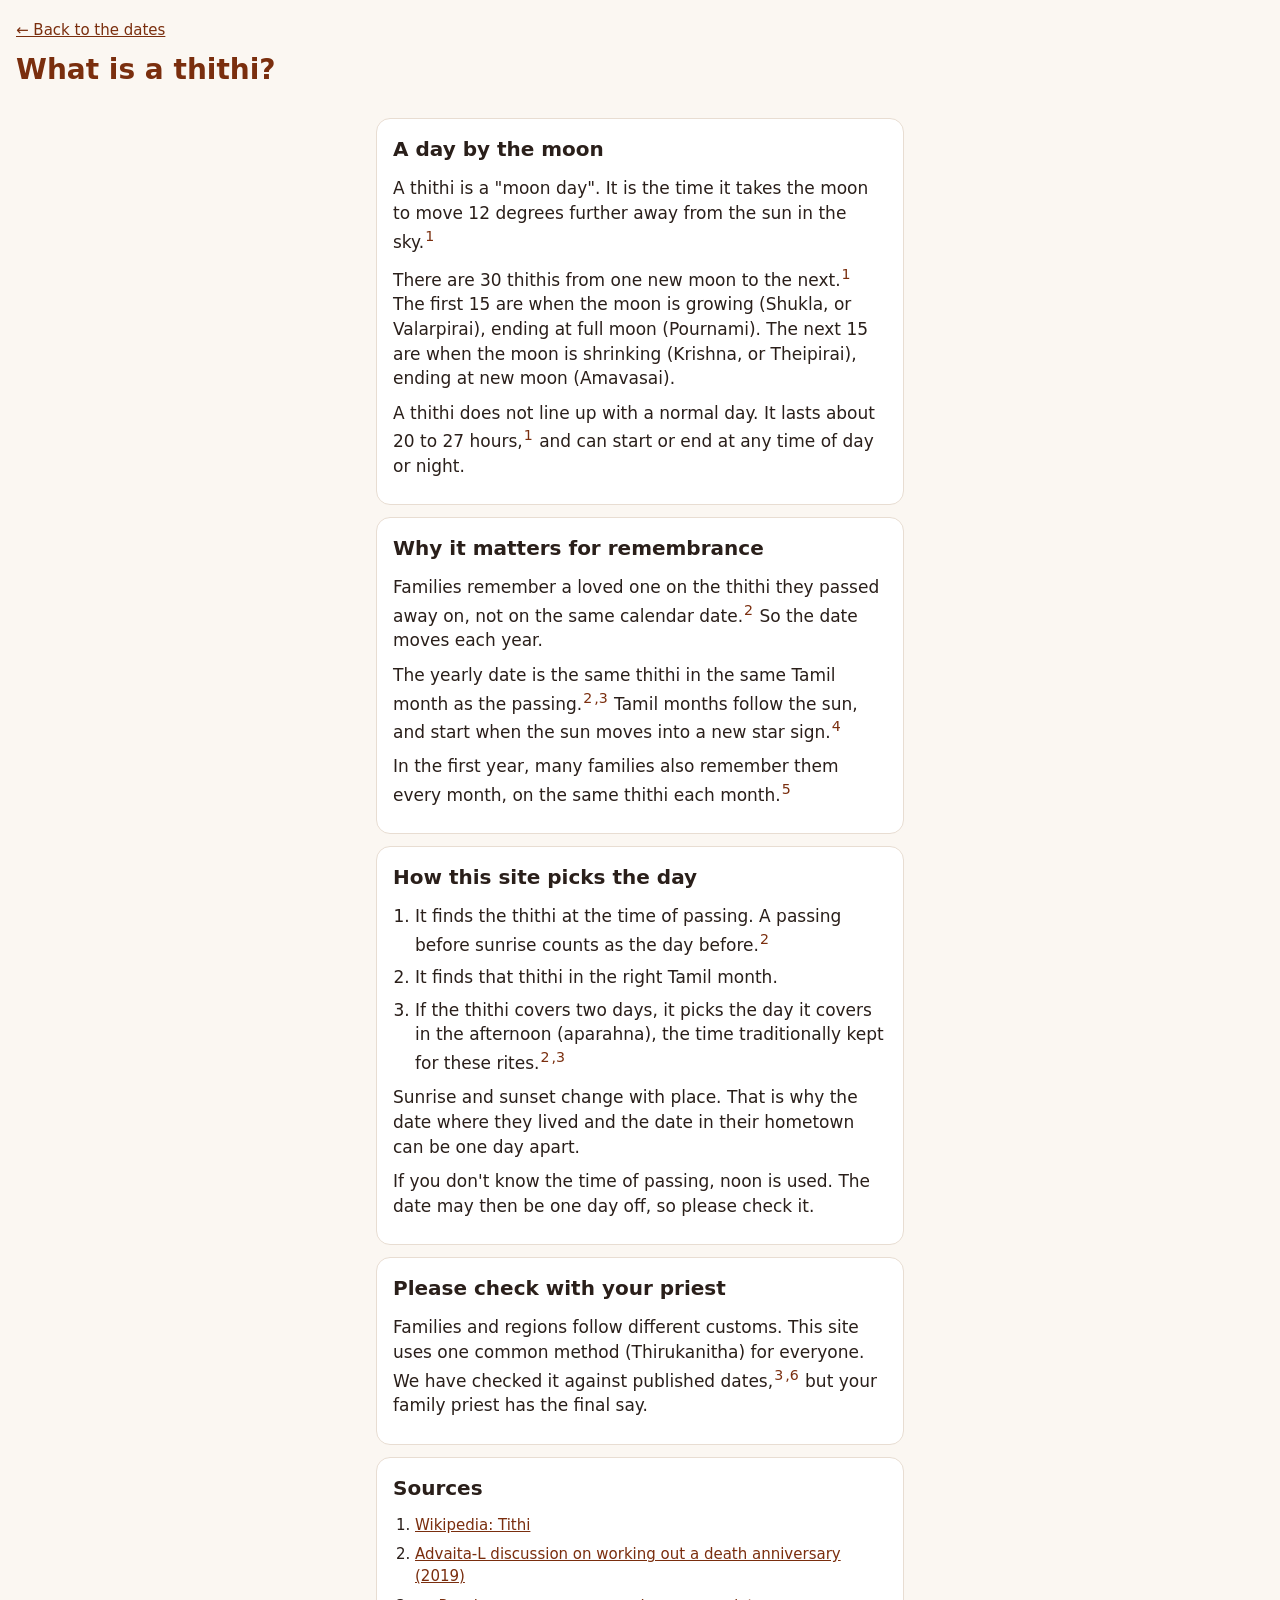
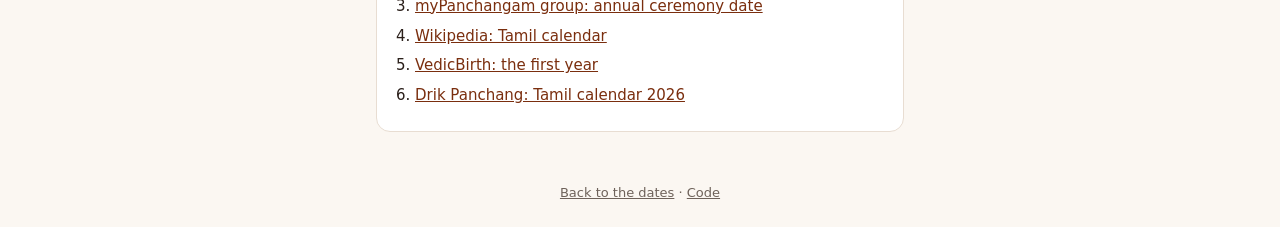
<file: web/help.html>
<!doctype html>
<html lang="en">
<head>
<meta charset="utf-8">
<meta name="viewport" content="width=device-width, initial-scale=1, viewport-fit=cover">
<meta name="theme-color" content="#7a2e0e">
<title>What is a thithi?</title>
<link rel="icon" href="icon.svg" type="image/svg+xml">
<link rel="apple-touch-icon" href="icon-192.png">
<link rel="stylesheet" href="style.css">
</head>
<body>
<header class="top">
  <p class="back"><a href="./">&larr; Back to the dates</a></p>
  <h1>What is a thithi?</h1>
</header>

<main class="help">
  <section class="card">
    <h2>A day by the moon</h2>
    <p>A thithi is a "moon day". It is the time it takes the moon to move 12 degrees further away from the sun in the sky.<sup><a href="#s1">1</a></sup></p>
    <p>There are 30 thithis from one new moon to the next.<sup><a href="#s1">1</a></sup> The first 15 are when the moon is growing (Shukla, or Valarpirai), ending at full moon (Pournami). The next 15 are when the moon is shrinking (Krishna, or Theipirai), ending at new moon (Amavasai).</p>
    <p>A thithi does not line up with a normal day. It lasts about 20 to 27 hours,<sup><a href="#s1">1</a></sup> and can start or end at any time of day or night.</p>
  </section>

  <section class="card">
    <h2>Why it matters for remembrance</h2>
    <p>Families remember a loved one on the thithi they passed away on, not on the same calendar date.<sup><a href="#s2">2</a></sup> So the date moves each year.</p>
    <p>The yearly date is the same thithi in the same Tamil month as the passing.<sup><a href="#s2">2</a><a href="#s3">,3</a></sup> Tamil months follow the sun, and start when the sun moves into a new star sign.<sup><a href="#s4">4</a></sup></p>
    <p>In the first year, many families also remember them every month, on the same thithi each month.<sup><a href="#s5">5</a></sup></p>
  </section>

  <section class="card">
    <h2>How this site picks the day</h2>
    <ol class="steps">
      <li>It finds the thithi at the time of passing. A passing before sunrise counts as the day before.<sup><a href="#s2">2</a></sup></li>
      <li>It finds that thithi in the right Tamil month.</li>
      <li>If the thithi covers two days, it picks the day it covers in the afternoon (aparahna), the time traditionally kept for these rites.<sup><a href="#s2">2</a><a href="#s3">,3</a></sup></li>
    </ol>
    <p>Sunrise and sunset change with place. That is why the date where they lived and the date in their hometown can be one day apart.</p>
    <p>If you don't know the time of passing, noon is used. The date may then be one day off, so please check it.</p>
  </section>

  <section class="card">
    <h2>Please check with your priest</h2>
    <p>Families and regions follow different customs. This site uses one common method (Thirukanitha) for everyone. We have checked it against published dates,<sup><a href="#s3">3</a><a href="#s6">,6</a></sup> but your family priest has the final say.</p>
  </section>

  <section class="card sources">
    <h2>Sources</h2>
    <ol>
      <li id="s1"><a href="https://en.wikipedia.org/wiki/Tithi">Wikipedia: Tithi</a></li>
      <li id="s2"><a href="https://advaita-vedanta.org/archives/advaita-l/2019-October/053377.html">Advaita-L discussion on working out a death anniversary (2019)</a></li>
      <li id="s3"><a href="https://groups.google.com/g/mypanchangam/c/aYzgzVeiL-s">myPanchangam group: annual ceremony date</a></li>
      <li id="s4"><a href="https://en.wikipedia.org/wiki/Tamil_calendar">Wikipedia: Tamil calendar</a></li>
      <li id="s5"><a href="https://www.vedicbirth.com/death/grief/first-year-without-them">VedicBirth: the first year</a></li>
      <li id="s6"><a href="https://www.drikpanchang.com/tamil/tamil-calendar.html?year=2026">Drik Panchang: Tamil calendar 2026</a></li>
    </ol>
  </section>
</main>

<footer>
  <a href="./">Back to the dates</a> &middot; <a href="https://github.com/KuberanK-Adventurer/thithi">Code</a>
</footer>
</body>
</html>
</file>
<file: web/style.css>
:root {
  --bg: #fbf7f2; --card: #ffffff; --ink: #2a1f1a; --muted: #6e625a; --line: #e8ddd2;
  --accent: #7a2e0e; --accent-ink: #ffffff; --soft: #f6e8dc; --warn: #8a5a00;
  color-scheme: light dark;
}
@media (prefers-color-scheme: dark) {
  :root { --bg: #17120f; --card: #221b17; --ink: #f3ebe4; --muted: #b5a79c; --line: #3a2f28;
    --accent: #e08a5a; --accent-ink: #1a0f08; --soft: #33241b; --warn: #e6b450; }
}
* { box-sizing: border-box; }
html { -webkit-text-size-adjust: 100%; }
body { margin: 0; background: var(--bg); color: var(--ink);
  font: 17px/1.45 system-ui, -apple-system, "Segoe UI", Roboto, sans-serif; }
.top { padding: calc(20px + env(safe-area-inset-top)) 16px 8px; }
.top h1 { margin: 0; font-size: 28px; color: var(--accent); }
.sub { margin: 2px 0 0; color: var(--muted); }
main { max-width: 560px; margin: 0 auto; padding: 8px 16px 24px; }
.card { background: var(--card); border: 1px solid var(--line); border-radius: 14px; padding: 16px; margin: 12px 0; }
h2 { font-size: 20px; margin: 0 0 12px; }
label { display: block; font-weight: 600; margin: 14px 0 0; }
input, select { display: block; width: 100%; margin-top: 6px; padding: 12px; font: inherit;
  border: 1px solid var(--line); border-radius: 10px; background: var(--bg); color: var(--ink); min-height: 48px; }
input:focus, select:focus { outline: 2px solid var(--accent); outline-offset: 1px; }
.row { display: grid; grid-template-columns: 1.15fr 1fr; gap: 12px; }
.row > label { min-width: 0; }
input, select { min-width: 0; -webkit-appearance: none; appearance: none; }
select { background-image: linear-gradient(45deg, transparent 50%, var(--muted) 50%), linear-gradient(135deg, var(--muted) 50%, transparent 50%); background-position: calc(100% - 20px) 50%, calc(100% - 14px) 50%; background-size: 6px 6px; background-repeat: no-repeat; padding-right: 36px; }
.hint { color: var(--muted); font-size: 14px; margin: 6px 0 0; }
.center { text-align: center; }
button { width: 100%; margin-top: 20px; min-height: 52px; border: 0; border-radius: 12px;
  background: var(--accent); color: var(--accent-ink); font-family: inherit; font-size: 18px; font-weight: 600; cursor: pointer; }
button:disabled { opacity: .6; }
.status { min-height: 1.4em; color: var(--muted); font-size: 15px; }
.suggest { list-style: none; margin: 4px 0 0; padding: 0; border-radius: 10px; overflow: hidden; }
.suggest:empty { display: none; }
.suggest li { padding: 12px; border: 1px solid var(--line); border-top: 0; background: var(--card); cursor: pointer; }
.suggest li:first-child { border-top: 1px solid var(--line); border-radius: 10px 10px 0 0; }
.suggest li:last-child { border-radius: 0 0 10px 10px; }
.suggest small { color: var(--muted); }
.summary p { margin: 4px 0; }
.next { background: var(--soft); border-radius: 10px; padding: 12px; margin-top: 10px; }
.next strong { font-size: 20px; display: block; }
.tabs { display: flex; gap: 8px; margin: 8px 0; }
.tabs button { margin: 0; min-height: 44px; font-size: 16px; background: var(--card); color: var(--ink);
  border: 1px solid var(--line); }
.tabs button[aria-selected="true"] { background: var(--accent); color: var(--accent-ink); border-color: var(--accent); }
.list { list-style: none; margin: 0; padding: 0; }
.list li { display: flex; justify-content: space-between; align-items: center; gap: 12px;
  padding: 12px 4px; border-bottom: 1px solid var(--line); }
.list .when { font-weight: 600; }
.list .what { color: var(--muted); font-size: 14px; }
.list .past { opacity: .5; }
.list .note { color: var(--warn); font-size: 13px; display: block; }
.list h3 { font-size: 15px; color: var(--muted); margin: 16px 4px 4px; text-transform: uppercase; letter-spacing: .04em; }
.cal { width: auto; margin: 12px 0 0; min-height: 44px; padding: 0 16px; font-size: 16px; }
footer { text-align: center; color: var(--muted); font-size: 13px; padding: 16px 16px calc(24px + env(safe-area-inset-bottom)); }
footer a { color: inherit; }
.who { margin: 0 0 8px; font-size: 15px; }
.who a, .saved a { color: var(--accent); }
.saved { list-style: none; margin: 0; padding: 0; }
.saved li { display: flex; justify-content: space-between; align-items: center; gap: 8px;
  padding: 12px 0; border-bottom: 1px solid var(--line); }
.saved .open { flex: 1; text-align: left; background: none; color: var(--ink); border: 0; margin: 0;
  min-height: 44px; padding: 0; font-weight: 600; font-size: 17px; width: auto; }
.saved .open small { display: block; font-weight: 400; color: var(--muted); font-size: 14px; }
.saved .del { width: auto; margin: 0; min-height: 44px; padding: 0 12px; background: none; color: var(--muted);
  border: 1px solid var(--line); font-size: 15px; font-weight: 400; }
.check { display: flex; gap: 10px; align-items: center; font-weight: 400; margin: 0; }
.check input { width: 24px; min-height: 24px; height: 24px; margin: 0; -webkit-appearance: checkbox; appearance: auto; }
.status:empty { min-height: 0; margin: 0; }
.help-link { margin: 6px 0 0; font-size: 15px; }
.help-link a, .back a, .help a { color: var(--accent); }
.back { margin: 0 0 8px; font-size: 15px; }
.help p { margin: 0 0 10px; }
.help sup a { text-decoration: none; padding: 0 1px; }
.steps { margin: 0 0 10px; padding-left: 22px; }
.steps li { margin-bottom: 8px; }
.sources ol { margin: 0; padding-left: 22px; font-size: 15px; }
.sources li { margin-bottom: 8px; overflow-wrap: anywhere; }
.hint a { color: var(--accent); }
</file>
